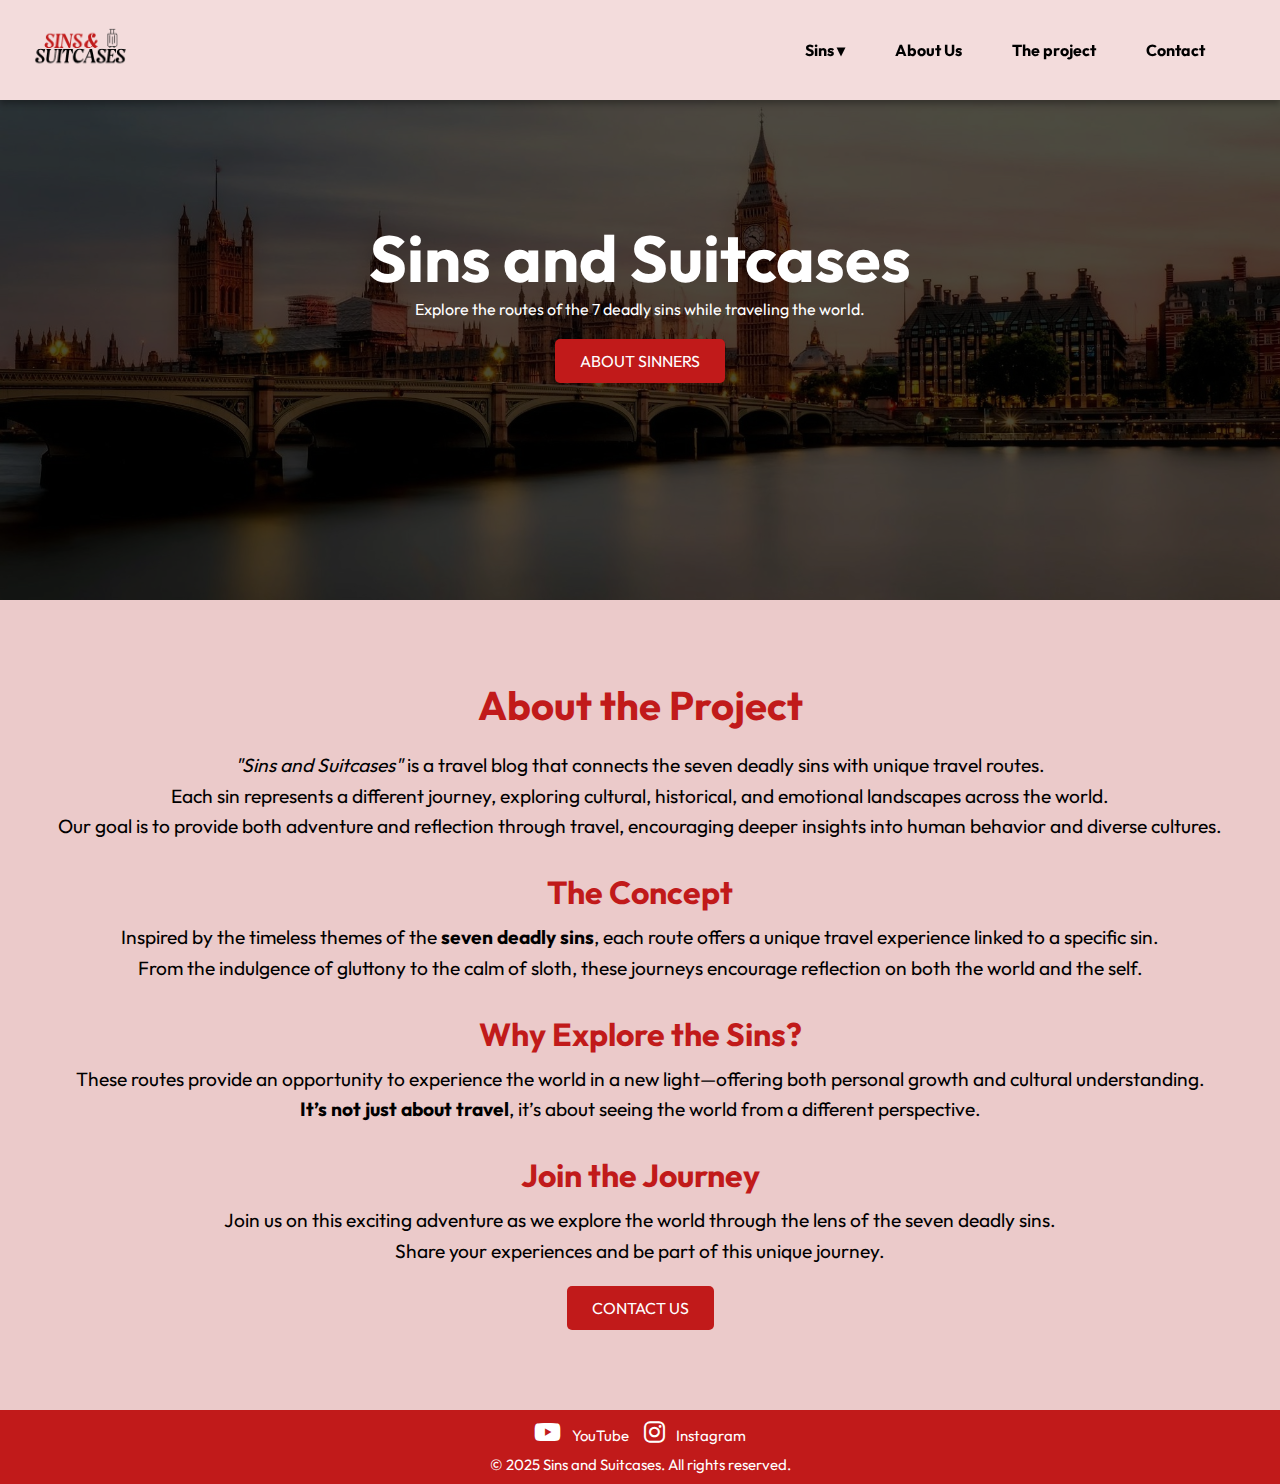
<file: Code/index.html>
<!doctype html>
<html lang="en-Us">
    <head>
        <meta charset="utf-8">
        <meta name="viewport" content="width=device-width, initial-scale=1.0">
        <title>Sins & Suitcases</title>
        <link href="style.css" rel="stylesheet" >
        <link href="https://fonts.googleapis.com/css2?family=Outfit:wght@100..900&display=swap" rel="stylesheet">
        <link href="https://cdnjs.cloudflare.com/ajax/libs/font-awesome/6.0.0-beta3/css/all.min.css" rel="stylesheet">
    </head>
    <body>  
        <header>
            <div class="logo">
                <a href="index.html">
                    <img src="img/Logo_original.png" alt="Logo Sins & Suitcases">
                </a>
            </div>
            <nav>
                <ul class="menu">
                  <li class="dropdown">
                    <a href="#">Sins ▾</a>
                    <ul class="dropdown-menu">
                      <li><a href="gluttony.html">Gluttony</a></li>
                      <li><a href="Vanity.html">Vanity</a></li>
                      <li><a href="sloth.html">Sloth</a></li>
                    </ul>
                  </li>
                  <li><a href="about.html">About Us</a></li>
                  <li><a href="#about-project" class="the-project">The project</a></li>
                  <li><a href="contact.html">Contact</a></li>
                </ul>
            </nav>
        </header>
        <!-- HERO SECTION -->
        <section class="hero">
            <div class="hero-content">
            <h1>Sins and Suitcases</h1>
            <p>
                Explore the routes of the 7 deadly sins while traveling the world.
            </p>
            <br>
            <div class="buttons">
                <a href="about.html" class="btn">About Sinners</a>
            </div>
            </div>
        </section>
        <!-- ABOUT PROJECT -->
        <section id="about-project" class="about-project">
            <div class="content">
              <h2>About the Project</h2>
              <p>
                <em>"Sins and Suitcases"</em> is a travel blog that connects the seven
                deadly sins with unique travel routes. <br>
                Each sin represents a different journey, exploring cultural,
                historical, and emotional landscapes across the world.<br>
                Our goal is to provide both adventure and reflection through travel,
                encouraging deeper insights into human behavior and diverse cultures.
              </p>

              <h3>The Concept</h3>
              <p>
                Inspired by the timeless themes of the
                <strong>seven deadly sins</strong>, each route offers a unique travel
                experience linked to a specific sin.<br>
                From the indulgence of gluttony to the calm of sloth, these journeys
                encourage reflection on both the world and the self.
              </p>

              <h3>Why Explore the Sins?</h3>
              <p>
                These routes provide an opportunity to experience the world in a new
                light—offering both personal growth and cultural understanding.<br>
                <strong>It’s not just about travel</strong>, it’s about seeing the
                world from a different perspective.
              </p>

              <h3>Join the Journey</h3>
              <p>
                Join us on this exciting adventure as we explore the world through the
                lens of the seven deadly sins. <br>
                Share your experiences and be part of this unique journey.
              </p>
              <div class="buttons">
                <a href="contact.html" class="btn">Contact Us</a>
              </div>
            </div>
        </section>
        <!-- FOOTER -->
        <footer>
            <div class="social-links">
            <a href="https://youtube.com/@SinsandSuitcases" target="_blank">
                <i class="fab fa-youtube"></i> YouTube
            </a>
            <a href="https://instagram.com/sinsandsuitcases" target="_blank">
                <i class="fab fa-instagram"></i> Instagram
            </a>
            </div>
            <p>&copy; 2025 Sins and Suitcases. All rights reserved.</p>
        </footer>

        <script src="script.js"></script>
    </body>
</html>
</file>
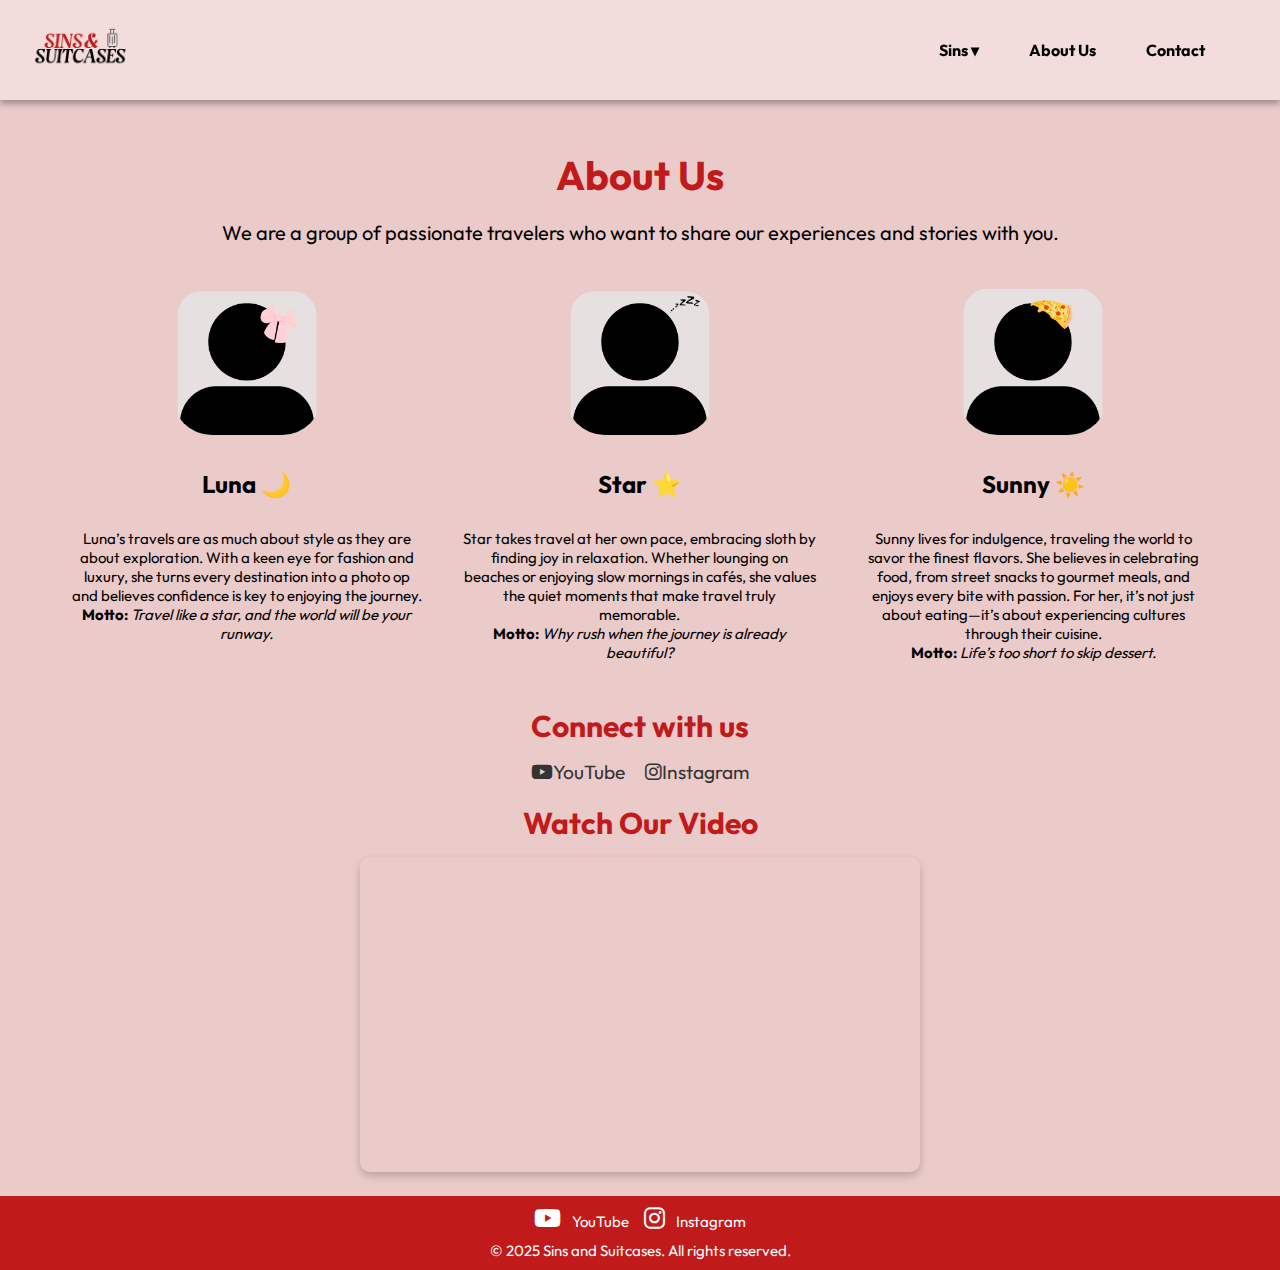
<file: Code/about.html>
<!doctype html>
<html lang="en-US">
  <head>
    <meta charset="utf-8">
    <meta name="viewport" content="width=device-width">
    <title>Sins & Suitcases | About Us</title>
    <link href="style.css" rel="stylesheet" >
    <link href="https://fonts.googleapis.com/css2?family=Outfit:wght@100..900&display=swap" rel="stylesheet">
    <link href="https://cdnjs.cloudflare.com/ajax/libs/font-awesome/6.0.0-beta3/css/all.min.css" rel="stylesheet">
  </head>
  <body class="aboutpage">
  <!-- HEADER -->
  <header>
    <div class="logo">
      <a href="index.html">
        <img src="img/Logo_original.png" alt="Logo Sins & Suitcases">
      </a>
    </div>
    <nav>
      <ul class="menu">
        <li class="dropdown">
          <a href="#">Sins ▾</a>
          <ul class="dropdown-menu">
            <li><a href="gluttony.html">Gluttony</a></li>
            <li><a href="Vanity.html">Vanity</a></li>
            <li><a href="sloth.html">Sloth</a></li>
          </ul>
        </li>
        <li><a href="about.html">About Us</a></li>
        <li><a href="contact.html">Contact</a></li>
      </ul>
    </nav>
  </header>
  <h1 class="aboutush1">About Us</h1>
  <p class="aboutusp">
    We are a group of passionate travelers who want to share our experiences and stories with you.
  </p>
  <div class="team-container">
    <!-- Membro 1: Luna -->
    <div class="team-member">
      <figure>
        <img src="img/pride.png" alt="Membro 1">
        <figcaption class="figcaption-h2">
          <h2>Luna <span class="lua">🌙</span></h2>
        </figcaption>
      </figure>
      <div class="team-member-description">
        <p>
          Luna’s travels are as much about style as they are about exploration. With a keen eye for fashion and luxury, she turns every destination into a photo op and believes confidence is key to enjoying the journey.
          <br><strong>Motto:</strong><em> Travel like a star, and the world will be your runway.</em>
        </p>
      </div>
    </div>
  
    <!-- Membro 2: Star -->
    <div class="team-member">
      <figure>
        <img src="img/sloth.png" alt="Membro 2">
        <figcaption class="figcaption-h2">
          <h2>Star <span class="estrela">⭐</span></h2>
        </figcaption>
      </figure>
      <div class="team-member-description">
        <p>
          Star takes travel at her own pace, embracing sloth by finding joy in relaxation. Whether lounging on beaches or enjoying slow mornings in cafés, she values the quiet moments that make travel truly memorable.
          <br><strong>Motto:</strong><em> Why rush when the journey is already beautiful?</em>
        </p>
      </div>
    </div>
  
    <!-- Membro 3: Sunny -->
    <div class="team-member">
      <figure>
        <img src="img/gluttony.png" alt="Membro 3">
        <figcaption class="figcaption-h2">
          <h2>Sunny <span class="sol">☀️</span></h2>
        </figcaption>
      </figure>
      <div class="team-member-description">
        <p>
          Sunny lives for indulgence, traveling the world to savor the finest flavors. She believes in celebrating food, from street snacks to gourmet meals, and enjoys every bite with passion. For her, it’s not just about eating—it’s about experiencing cultures through their cuisine.
          <br><strong>Motto:</strong><em> Life’s too short to skip dessert.</em>
        </p>
      </div>
    </div>
  </div>
  
    <!-- Redes Sociais -->
    <div class="social-media">
      <h2>Connect with us</h2>
      <div class="social-links-about">
          <a href="https://youtube.com/@SinsandSuitcases" target="_blank">
            <i class="fab fa-youtube"></i> YouTube</a>
        <a href="https://instagram.com/sinsandsuitcases" target="_blank">
            <i class="fab fa-instagram"></i> Instagram</a>
      </div>
    </div>

    <!-- Vídeo do YouTube -->
      <div class="youtube-video">
        <h2>Watch Our Video</h2>
        <iframe class="video-iframe" src="https://www.youtube.com/embed/6Q9ImaAOWkc?si=4ug0mlVPMJ5QJROg" title="YouTube video player"  allow="accelerometer; autoplay; clipboard-write; encrypted-media; gyroscope; picture-in-picture; web-share" referrerpolicy="strict-origin-when-cross-origin" allowfullscreen></iframe>
      </div>
    <!-- FOOTER -->
    <footer>
        <div class="social-links">
        <a href="https://youtube.com/@SinsandSuitcases" target="_blank">
            <i class="fab fa-youtube"></i>  YouTube
        </a>
        <a href="https://instagram.com/sinsandsuitcases" target="_blank">
            <i class="fab fa-instagram"></i>  Instagram
        </a>
        </div>
        <p>&copy; 2025 Sins and Suitcases. All rights reserved.</p>
    </footer>

  </body>
</html>
</file>
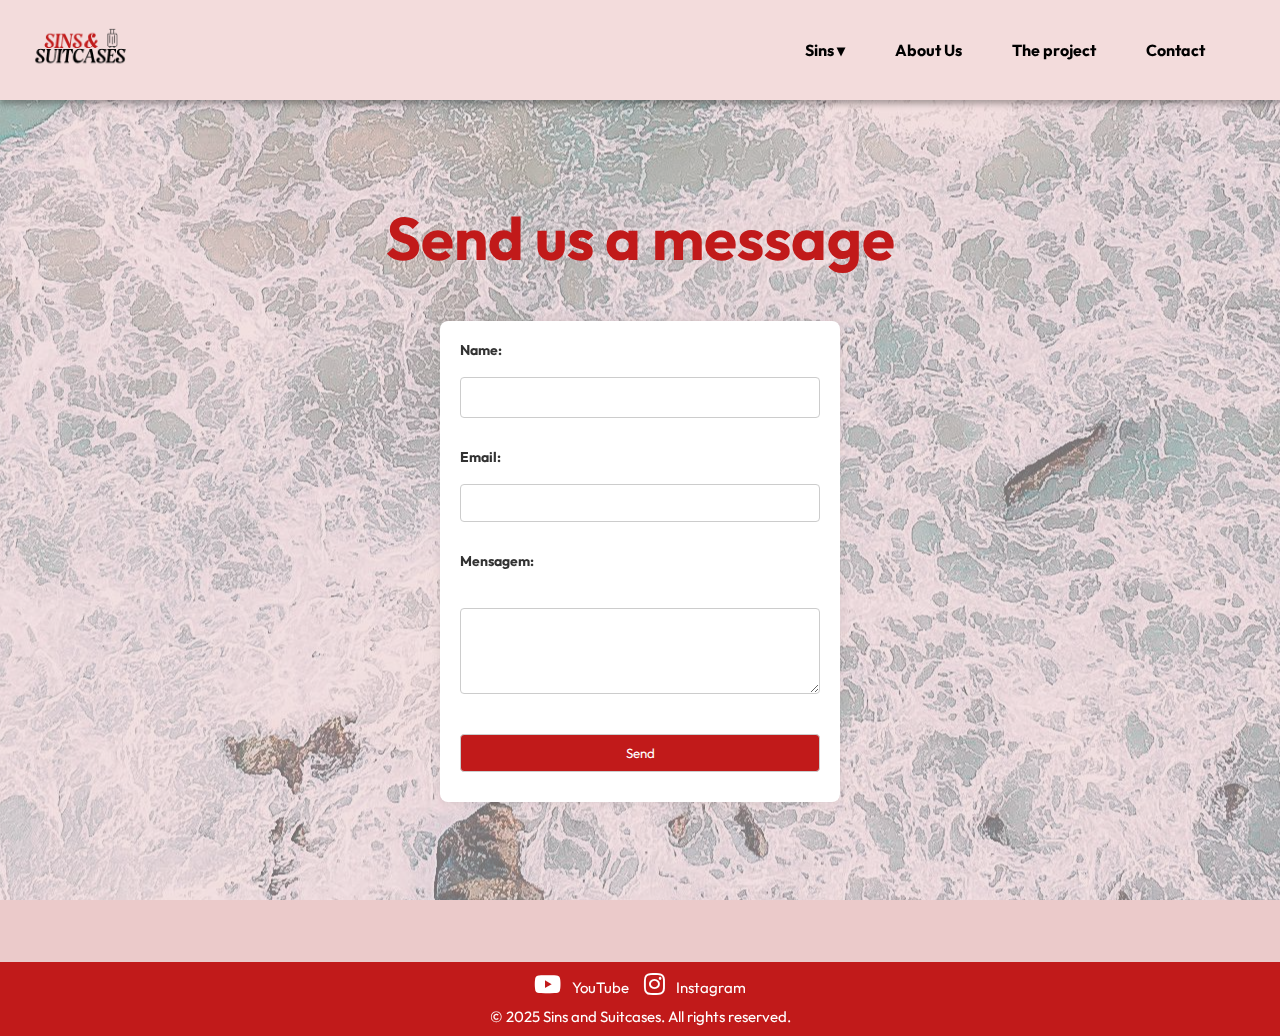
<file: Code/contact.html>
<!doctype html>
<html lang="en-Us">
  <head>
    <meta charset="utf-8">
    <meta name="viewport" content="width=device-width">
    <title>Sins & Suitcases | Contact</title>
    <link href="style.css" rel="stylesheet" >
    <link href="https://fonts.googleapis.com/css2?family=Outfit:wght@100..900&display=swap" rel="stylesheet">
    <link href="https://cdnjs.cloudflare.com/ajax/libs/font-awesome/6.0.0-beta3/css/all.min.css" rel="stylesheet">
  </head>
<body class="contactpage">
  <!-- HEADER -->
  <header>
      <div class="logo">
          <a href="index.html">
              <img src="img/Logo_original.png" alt="Logo Sins & Suitcases">
          </a>
      </div>
      <nav>
          <ul class="menu">
            <li class="dropdown">
              <a href="#">Sins ▾</a>
              <ul class="dropdown-menu">
                <li><a href="gluttony.html">Gluttony</a></li>
                <li><a href="Vanity.html">Vanity</a></li>
                <li><a href="sloth.html">Sloth</a></li>
              </ul>
            </li>
            <li><a href="about.html">About Us</a></li>
            <li><a href="#about-project" class="the-project">The project</a></li>
            <li><a href="contact.html">Contact</a></li>
          </ul>
      </nav>
  </header>
  <div class="contact-h1">
   <h1>Send us a message </h1>
  </div>
  <!-- Formulário -->
  <form id="contactForm">
      <label for="name">Name:</label>
      <input type="text" id="name" name="name" required><br>

      <label for="email">Email:</label>
      <input type="email" id="email" name="email" required><br>

      <label for="message">Mensagem:</label><br>
      <textarea id="message" name="message" rows="4" cols="50" required></textarea><br>

      <button type="submit">Send</button>
  </form>
  <!-- Pop-up de confirmação -->
  <div id="popup" class="popup">
    <div class="popup-content">
      <span class="close-btn" onclick="closePopup()">&times;</span>
      <p>Obrigada!</p>
    </div>
  </div>
  <!-- FOOTER -->
  <footer class="contact-footer">
      <div class="social-links">
      <a href="https://youtube.com/@SinsandSuitcases" target="_blank">
          <i class="fab fa-youtube"></i> YouTube
      </a>
      <a href="https://instagram.com/sinsandsuitcases" target="_blank">
          <i class="fab fa-instagram"></i> Instagram
      </a>
      </div>
      <p>&copy; 2025 Sins and Suitcases. All rights reserved.</p>
  </footer>
  <script src="script.js"></script>
    
</body>
  </html>
</file>
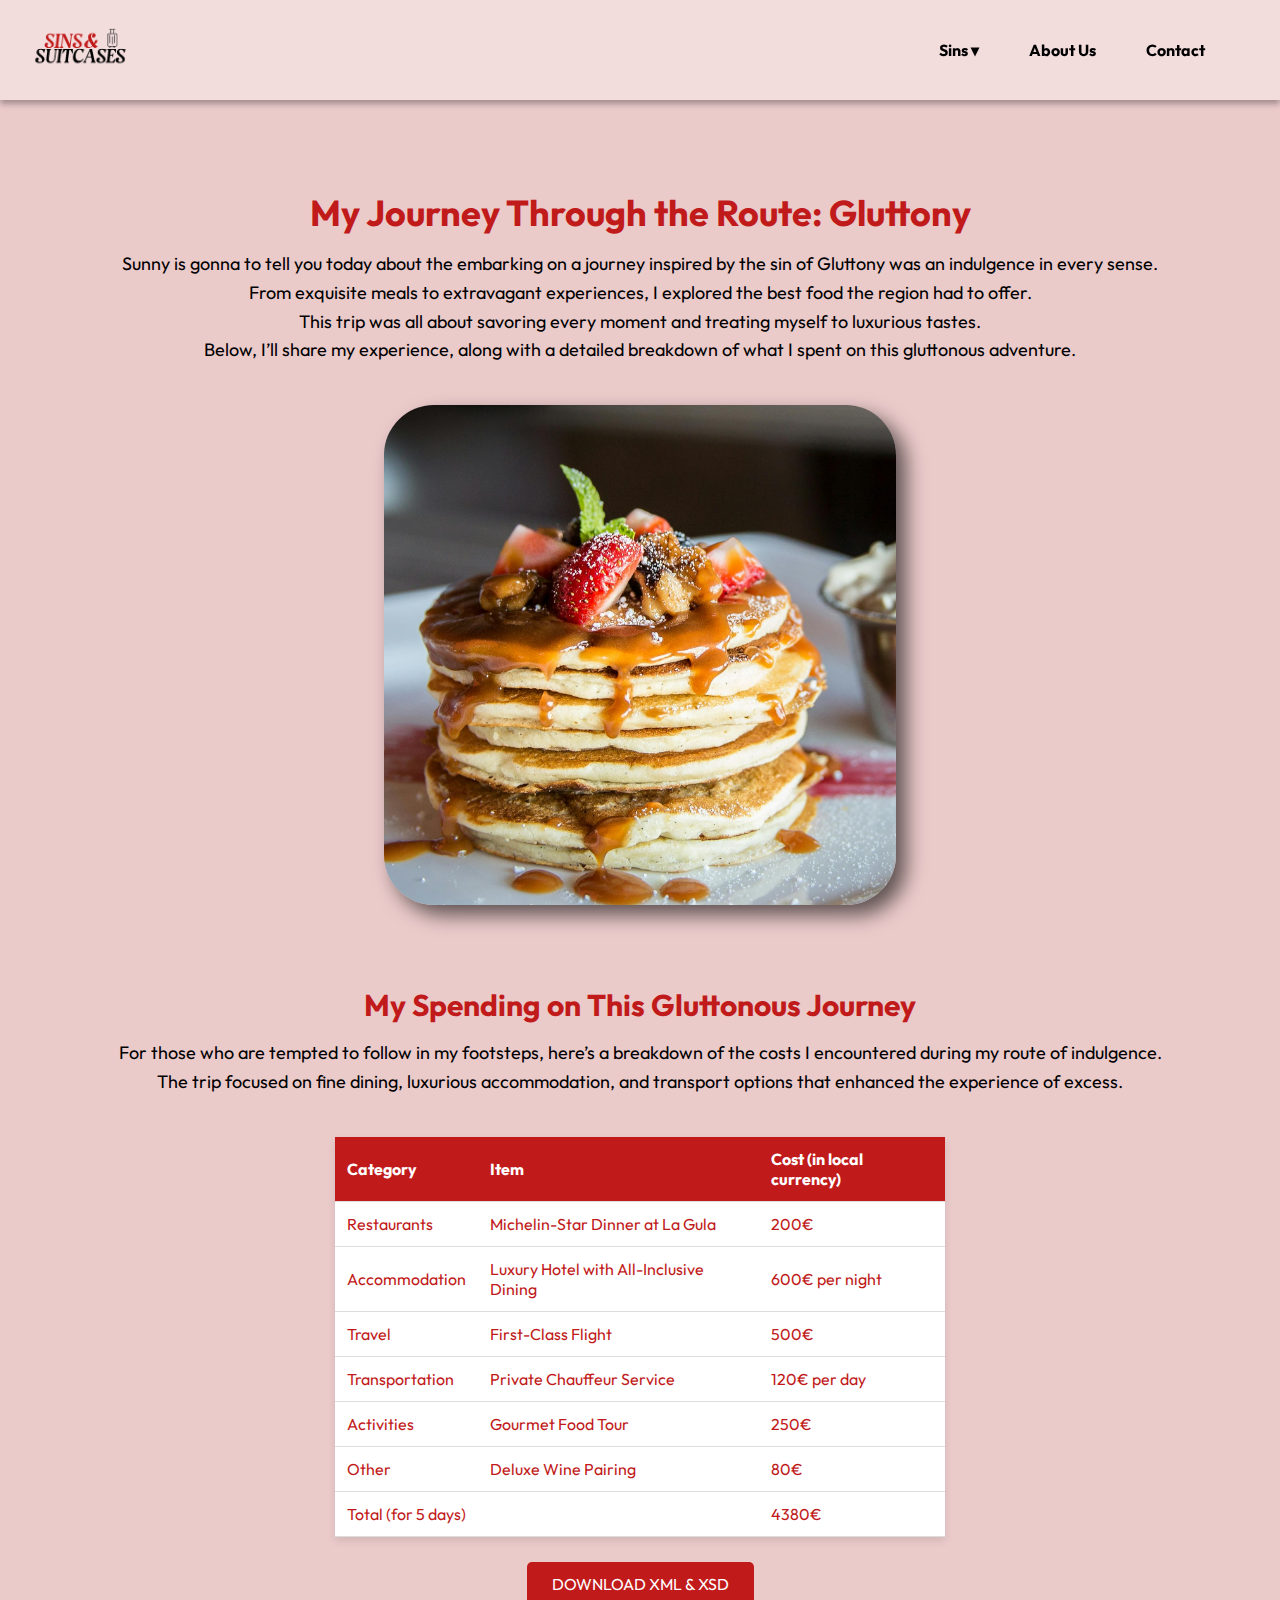
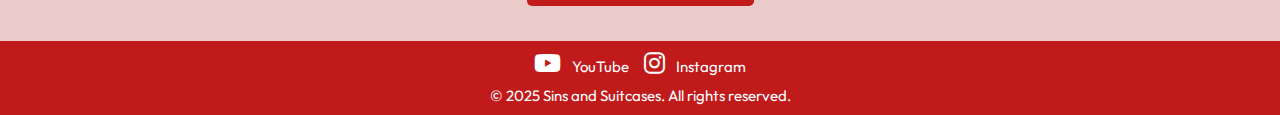
<file: Code/gluttony.html>
<!doctype html>
<html lang="en-US">
  <head>
    <meta charset="utf-8">
    <meta name="viewport" content="width=device-width">
    <title>Sins & Suitcases | Gluttony</title>
    <link href="style.css" rel="stylesheet" >
    <link href="https://fonts.googleapis.com/css2?family=Outfit:wght@100..900&display=swap" rel="stylesheet">
    <link href="https://cdnjs.cloudflare.com/ajax/libs/font-awesome/6.0.0-beta3/css/all.min.css" rel="stylesheet">
  </head>
  <body>
    <!-- HEADER -->
      <header>
        <div class="logo">
          <a href="index.html">
            <img src="img/Logo_original.png" alt="Logo Sins & Suitcases">
          </a>
        </div>
        <nav>
          <ul class="menu">
            <li class="dropdown">
              <a href="#">Sins ▾</a>
              <ul class="dropdown-menu">
                <li><a href="gluttony.html">Gluttony</a></li>
                <li><a href="Vanity.html">Vanity</a></li>
                <li><a href="sloth.html">Sloth</a></li>
              </ul>
            </li>
            <li><a href="about.html">About Us</a></li>
            <li><a href="contact.html">Contact</a></li>
          </ul>
        </nav>
      </header>
      
      <section class="route-description">
          <h2>My Journey Through the Route: Gluttony</h2>
          <p>
              Sunny is gonna to tell you today about the embarking on a journey inspired by the sin of Gluttony was an indulgence in every sense. <br> From exquisite meals to extravagant experiences, I explored the best food the region had to offer. <br> This trip was all about savoring every moment and treating myself to luxurious tastes. <br> Below, I’ll share my experience, along with a detailed breakdown of what I spent on this gluttonous adventure.
          </p>
      </section>
    <!-- CARROSEL -->
    <div class="container">
      <div class="wrapper">
          <div class="wrapper-holder">
              <img src="img/gula_01.jpg" alt="Image 1" class="slider-img">
              <img src="img/gula_02.jpg" alt="Image 2" class="slider-img">
              <img src="img/gula_03.jpg" alt="Image 3" class="slider-img">
              <img src="img/gula_04.jpg" alt="Image 4" class="slider-img">
          </div>
      </div>
    </div>
    
    <!-- Expenses Table -->
    <section class="expense-table">
        <h3>My Spending on This Gluttonous Journey</h3>
        <p>
            For those who are tempted to follow in my footsteps, here’s a breakdown of the costs I encountered during my route of indulgence. <br> The trip focused on fine dining, luxurious accommodation, and transport options that enhanced the experience of excess.
        </p>

        <table>
            <thead>
                <tr>
                    <th>Category</th>
                    <th>Item</th>
                    <th>Cost (in local currency)</th>
                </tr>
            </thead>
            <tbody>
                <tr>
                    <td>Restaurants</td>
                    <td>Michelin-Star Dinner at La Gula</td>
                    <td>200€</td>
                </tr>
                <tr>
                    <td>Accommodation</td>
                    <td>Luxury Hotel with All-Inclusive Dining</td>
                    <td>600€ per night</td>
                </tr>
                <tr>
                    <td>Travel</td>
                    <td>First-Class Flight</td>
                    <td>500€</td>
                </tr>
                <tr>
                    <td>Transportation</td>
                    <td>Private Chauffeur Service</td>
                    <td>120€ per day</td>
                </tr>
                <tr>
                    <td>Activities</td>
                    <td>Gourmet Food Tour</td>
                    <td>250€</td>
                </tr>
                <tr>
                    <td>Other</td>
                    <td>Deluxe Wine Pairing</td>
                    <td>80€</td>
                </tr>
              <tr>
                  <td colspan="2">Total (for 5 days)</td>
                  <td>4380€</td>
              </tr>
            </tbody>
        </table>
    </section>
    <!-- Button to download XML/XSD -->
        <div class="download-section">
          <a href="Gluttony.zip" class="download-btn" download="Gluttony.zip" target="_blank">Download XML & XSD</a>
        </div>
    <!-- FOOTER -->
    <footer>
      <div class="social-links">
        <a href="https://youtube.com/@SinsandSuitcases" target="_blank">
          <i class="fab fa-youtube"></i> YouTube
        </a>
        <a href="https://instagram.com/sinsandsuitcases" target="_blank">
          <i class="fab fa-instagram"></i> Instagram
        </a>
      </div>
      <p>&copy; 2025 Sins and Suitcases. All rights reserved.</p>
    </footer>
      </body>
    </html>
</file>
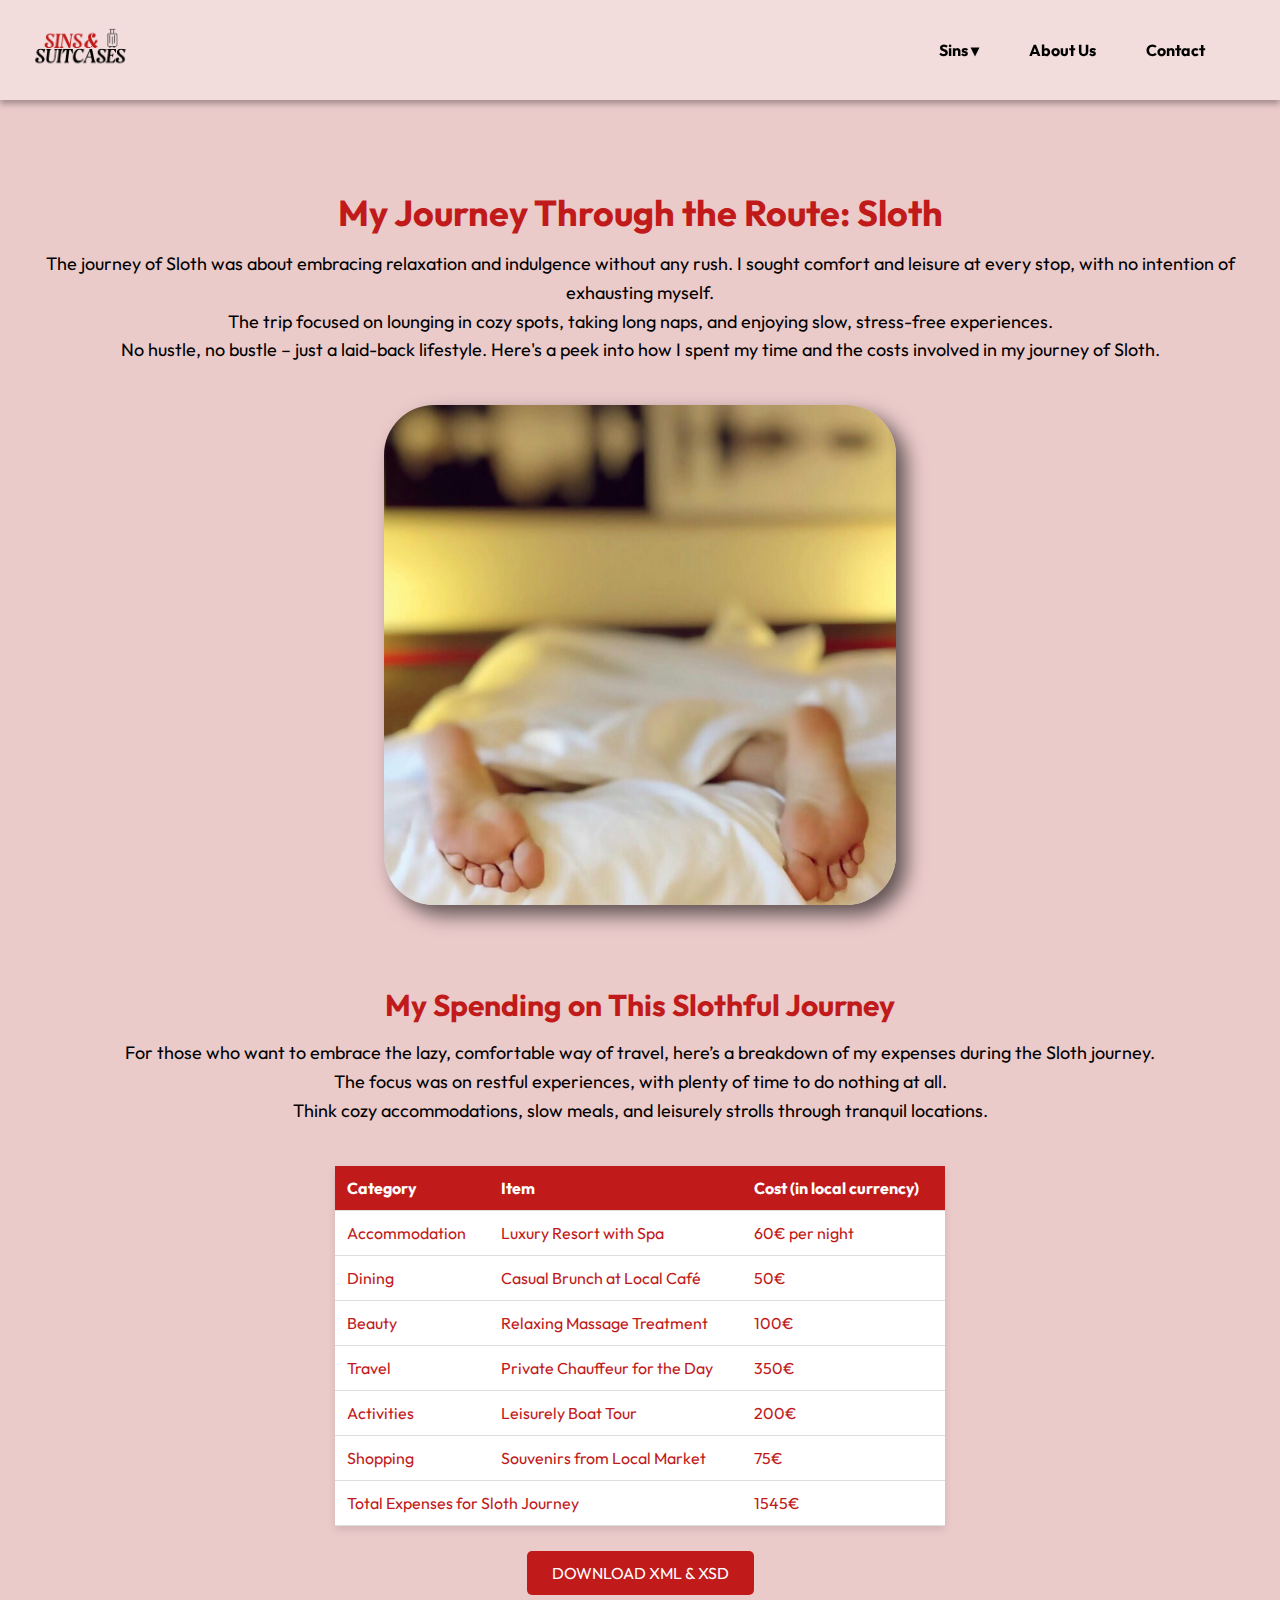
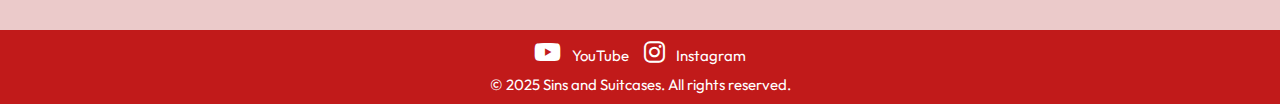
<file: Code/sloth.html>
<!doctype html>
<html lang="en-US">
  <head>
    <meta charset="utf-8">
    <meta name="viewport" content="width=device-width">
    <title>Sins & Suitcases | Sloth</title>
    <link href="style.css" rel="stylesheet" >
    <link href="https://fonts.googleapis.com/css2?family=Outfit:wght@100..900&display=swap" rel="stylesheet">
    <link href="https://cdnjs.cloudflare.com/ajax/libs/font-awesome/6.0.0-beta3/css/all.min.css" rel="stylesheet">
  </head>
  <body>
    <!-- HEADER -->
    <header>
        <div class="logo">
            <a href="index.html">
            <img src="img/Logo_original.png" alt="Logo Sins & Suitcases">
            </a>
        </div>
        <nav>
            <ul class="menu">
            <li class="dropdown">
                <a href="#">Sins ▾</a>
                <ul class="dropdown-menu">
                <li><a href="gluttony.html">Gluttony</a></li>
                <li><a href="Vanity.html">Vanity</a></li>
                <li><a href="sloth.html">Sloth</a></li>
                </ul>
            </li>
            <li><a href="about.html">About Us</a></li>
            <li><a href="contact.html">Contact</a></li>
            </ul>
        </nav>
    </header>
      <section class="route-description">
          <h2>My Journey Through the Route: Sloth</h2>
          <p>
              The journey of Sloth was about embracing relaxation and indulgence without any rush. I sought comfort and leisure at every stop, with no intention of exhausting myself. <br> The trip focused on lounging in cozy spots, taking long naps, and enjoying slow, stress-free experiences. <br> No hustle, no bustle – just a laid-back lifestyle. Here's a peek into how I spent my time and the costs involved in my journey of Sloth.
          </p>
      </section>
    <div class="container">
        <div class="wrapper">
            <div class="wrapper-holder">
                <img src="img/sloth_01.jpg" alt="Image 1" class="slider-img">
                <img src="img/sloth_02.jpg" alt="Image 2" class="slider-img">
                <img src="img/sloth_03.jpg" alt="Image 3" class="slider-img">
                <img src="img/sloth_04.jpg" alt="Image 4" class="slider-img">
            </div>
        </div>
    </div>
    <section class="expense-table">
        <h3>My Spending on This Slothful Journey</h3>
        <p>
            For those who want to embrace the lazy, comfortable way of travel, here’s a breakdown of my expenses during the Sloth journey. <br> The focus was on restful experiences, with plenty of time to do nothing at all. <br> Think cozy accommodations, slow meals, and leisurely strolls through tranquil locations.
        </p>

        <table>
            <thead>
                <tr>
                    <th>Category</th>
                    <th>Item</th>
                    <th>Cost (in local currency)</th>
                </tr>
            </thead>
            <tbody>
                <tr>
                    <td>Accommodation</td>
                    <td>Luxury Resort with Spa</td>
                    <td>60€ per night</td>
                </tr>
                <tr>
                    <td>Dining</td>
                    <td>Casual Brunch at Local Café</td>
                    <td>50€</td>
                </tr>
                <tr>
                    <td>Beauty</td>
                    <td>Relaxing Massage Treatment</td>
                    <td>100€</td>
                </tr>
                <tr>
                    <td>Travel</td>
                    <td>Private Chauffeur for the Day</td>
                    <td>350€</td>
                </tr>
                <tr>
                    <td>Activities</td>
                    <td>Leisurely Boat Tour</td>
                    <td>200€</td>
                </tr>
                <tr>
                    <td>Shopping</td>
                    <td>Souvenirs from Local Market</td>
                    <td>75€</td>
                </tr>
                <tr>
                    <td colspan="2">Total Expenses for Sloth Journey</td>
                    <td>1545€</td>
                </tr>
            </tbody>
        </table>
    </section>
      <div class="download-section">
        <a href="Sloth.zip" class="download-btn" download="Sloth.zip" target="_blank">Download XML & XSD</a>
      </div>
    <footer>
        <div class="social-links">
          <a href="https://youtube.com/@SinsandSuitcases" target="_blank">
            <i class="fab fa-youtube"></i> YouTube
          </a>
          <a href="https://instagram.com/sinsandsuitcases" target="_blank">
            <i class="fab fa-instagram"></i> Instagram
          </a>
        </div>
        <p>&copy; 2025 Sins and Suitcases. All rights reserved.</p>
      </footer>
  </body>
</html>
</file>
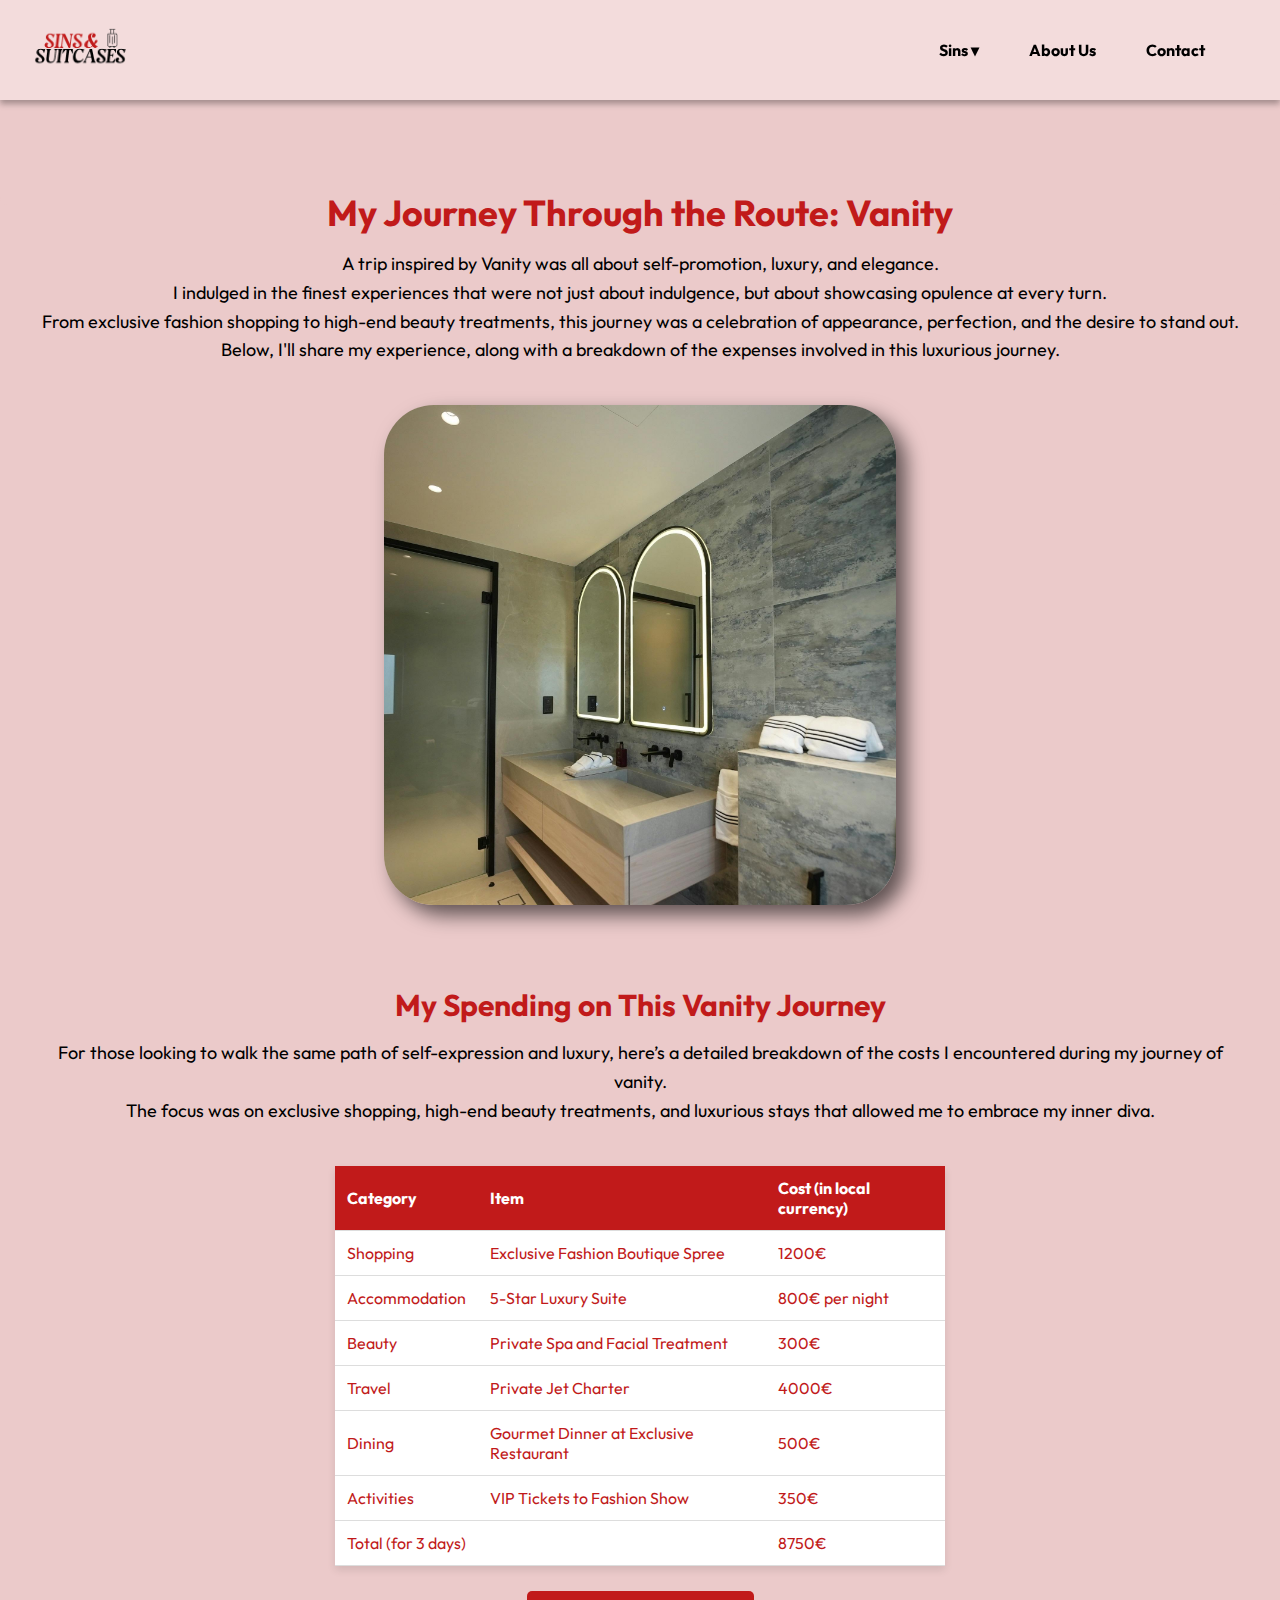
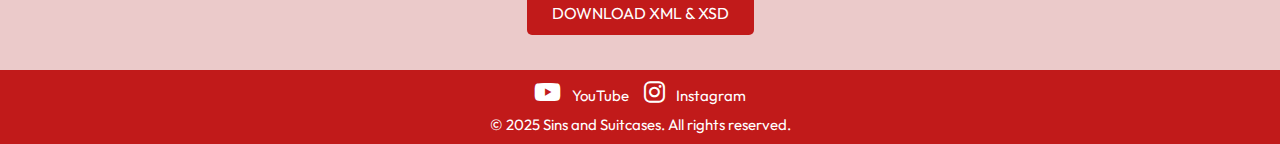
<file: Code/Vanity.html>
<!doctype html>
<html lang="en-US">
  <head>
    <meta charset="utf-8">
    <meta name="viewport" content="width=device-width">
    <title>Sins & Suitcases | Vanity</title>
    <link href="style.css" rel="stylesheet" >
    <link href="https://fonts.googleapis.com/css2?family=Outfit:wght@100..900&display=swap" rel="stylesheet">
    <link href="https://cdnjs.cloudflare.com/ajax/libs/font-awesome/6.0.0-beta3/css/all.min.css" rel="stylesheet">
  </head>
  <body>
    <!-- HEADER -->
    <header>
      <div class="logo">
        <a href="index.html">
          <img src="img/Logo_original.png" alt="Logo Sins & Suitcases">
        </a>
      </div>
      <nav>
        <ul class="menu">
          <li class="dropdown">
            <a href="#">Sins ▾</a>
            <ul class="dropdown-menu">
              <li><a href="gluttony.html">Gluttony</a></li>
              <li><a href="Vanity.html">Vanity</a></li>
              <li><a href="sloth.html">Sloth</a></li>
            </ul>
          </li>
          <li><a href="about.html">About Us</a></li>
          <li><a href="contact.html">Contact</a></li>
        </ul>
      </nav>
    </header>
    <!-- Route Description Section -->
    <section class="route-description">
      <h2>My Journey Through the Route: Vanity</h2>
      <p>
        A trip inspired by Vanity was all about self-promotion, luxury, and
        elegance. <br> I indulged in the finest experiences that were not just about
        indulgence, but about showcasing opulence at every turn. <br> From exclusive
        fashion shopping to high-end beauty treatments, this journey was a
        celebration of appearance, perfection, and the desire to stand out. <br>
        Below, I'll share my experience, along with a breakdown of the expenses
        involved in this luxurious journey.
      </p>
    </section>
    <!-- CARROSEL -->
    <div class="container">
      <div class="wrapper">
        <div class="wrapper-holder">
          <img src="img/vaidade_01.jpg" alt="Image 1" class="slider-img">
          <img src="img/vaidade_02.jpg" alt="Image 2" class="slider-img">
          <img src="img/vaidade_03.jpg" alt="Image 3" class="slider-img">
          <img src="img/vaidade_04.jpg" alt="Image 4" class="slider-img">
        </div>
      </div>
    </div>
   
    <!-- Expenses Table -->
    <section class="expense-table">
      <h3>My Spending on This Vanity Journey</h3>
      <p>
        For those looking to walk the same path of self-expression and luxury,
        here’s a detailed breakdown of the costs I encountered during my journey
        of vanity. <br> The focus was on exclusive shopping, high-end beauty
        treatments, and luxurious stays that allowed me to embrace my inner
        diva.
      </p>

      <table>
        <thead>
          <tr>
            <th>Category</th>
            <th>Item</th>
            <th>Cost (in local currency)</th>
          </tr>
        </thead>
        <tbody>
          <tr>
            <td>Shopping</td>
            <td>Exclusive Fashion Boutique Spree</td>
            <td>1200€</td>
          </tr>
          <tr>
            <td>Accommodation</td>
            <td>5-Star Luxury Suite</td>
            <td>800€ per night</td>
          </tr>
          <tr>
            <td>Beauty</td>
            <td>Private Spa and Facial Treatment</td>
            <td>300€</td>
          </tr>
          <tr>
            <td>Travel</td>
            <td>Private Jet Charter</td>
            <td>4000€</td>
          </tr>
          <tr>
            <td>Dining</td>
            <td>Gourmet Dinner at Exclusive Restaurant</td>
            <td>500€</td>
          </tr>
          <tr>
            <td>Activities</td>
            <td>VIP Tickets to Fashion Show</td>
            <td>350€</td>
          </tr>
          <tr>
            <td colspan="2">Total (for 3 days)</td>
            <td>8750€</td>
          </tr>
        </tbody>
      </table>
    </section>
    <!-- Button to download XML/XSD -->
    <div class="download-section">
      <a href="Vanity.zip" class="download-btn" download="Vanity.zip" target="_blank">Download XML & XSD</a>
    </div>
    <footer>
      <div class="social-links">
        <a href="https://youtube.com/@SinsandSuitcases" target="_blank">
          <i class="fab fa-youtube"></i> YouTube
        </a>
        <a href="https://instagram.com/sinsandsuitcases" target="_blank">
          <i class="fab fa-instagram"></i> Instagram
        </a>
      </div>
      <p>&copy; 2025 Sins and Suitcases. All rights reserved.</p>
    </footer>
  </body>
</html>
</file>
<file: Code/style.css>
@import url('https://fonts.googleapis.com/css2?family=Outfit:wght@100..900&display=swap');
/* Definição da página inteira */
* {
  margin: 0;
  padding: 0;
  font-family: 'Outfit', sans-serif;
  box-sizing: border-box;
}
/*Fim*/
/* HEADER */
header {
  display: flex;
  align-items: center;
  justify-content: space-between;
  margin-right: 100px;
  background-color: #F3DCDC;
  padding: 0px 20px;
  box-shadow: 0px 4px 6px rgba(0, 0, 0, 0.3);
  position: fixed;
  top: 0;
  width: 100%;
  z-index: 1000;
}
/*fim*/
/* Definição */
body {
  background-repeat: no-repeat;
  background-attachment: fixed;
  background-size: cover;
  background-color: #ebcaca;
}
/* Fim */
/* INDEX.HTML */
/* LOGO */
.logo {
  position: relative;
  display: flex;
  align-items: center;
  justify-content: center;
  height: auto;
  overflow: visible;
}
.logo img {
  width: 100%;
  max-width: 120px;
  height: auto;
}
.logo:hover {
    transform: scale(1.1); 
}
/* MENU */
.menu {
  list-style: none;
  display: flex;
  gap: 20px;
  padding: 40px;
  flex-wrap: wrap;
  justify-content: center;
}
.menu>li {
  position: relative;
}
.menu a {
  text-decoration: none;
  color: black;
  font-weight: bold;
  padding: 10px 15px;
  transition: background-color 0.3s, color 0.3s;
  border-radius: 5px;
  font-size: 16px;
}
.menu a:hover {
  color: #c11a1a;
}
/* MENU - DROPDOWN */
.dropdown-menu {
  display: none;
  position: absolute;
  top: 100%;
  left: 0;
  background-color: #F3DCDC;
  list-style: none;
  padding: 20px 0px;
  margin: 0;
  border-radius: 20px;
  box-shadow: 0px 4px 6px rgba(0, 0, 0, 0.3);
  min-width: 100px;
  z-index: 10;
}
.dropdown-menu li {
  padding: 0;
}
.dropdown-menu a {
  padding: 10px 20px;
  display: block;
  white-space: nowrap;
  font-weight: normal;
  border-radius: 10px;
}
.dropdown-menu a:hover {
  background-color: #c11a1a;
  color: white;
  border-radius: 10px;
}
.dropdown:hover .dropdown-menu {
  display: block;
}
/*fim*/
.main-container {
  flex: 1;
  display: flex;
  flex-direction: column;
}
/* RODAPÉ */
footer {
  margin-top: auto;
  background-color: #c11a1a;
  color: #fff;
  padding: 5px 0px;
  text-align: center;
}
footer .social-links {
  display: flex;
  justify-content: center;
  gap: 15px;
  margin-bottom: 10px;
}
footer .social-links a {
  text-decoration: none;
  color: #fff;
  font-size: 15px;
  transition: color 0.3s ease;
  margin-top: 5px;
}
footer .social-links a:hover {
  color: #ebcaca;
}
footer p {
  margin-top: 10px;
  font-size: 15px;
  margin-bottom: 5px;
}
/*fim*/
/* HERO SECTION */
.hero {
  background-image: url('img/background.jpg');
  background-repeat: no-repeat;
  background-size: cover;
  background-position: center;
  background-color: rgba(0, 0, 0, 0.7);
  background-blend-mode: overlay;
  color: white;
  text-align: center;
  padding: 80px 20px;
  min-height: 600px;
  justify-content: center;
  align-items: center;
  display: flex;
}
.hero-content h1 {
  font-size: 65px;
}
.hero-content p {
  font-size: 16px;
}
/*fim*/
.buttons {
  display: flex;
  justify-content: center;
  gap: 20px;
}
.btn {
  background-color: #c11a1a;
  color: white;
  padding: 12px 25px;
  text-decoration: none;
  border-radius: 5px;
  transition: background-color 0.3s;
  text-transform: uppercase;
}
.btn:hover {
  background-color: #ebcaca;
  color: black;
}
/* ABOUT THE PROJECT SECTION */
#about-project {
  background-color: #ebcaca;
  padding: 80px 20px;
  position: relative;
  min-height: 600px;
  text-align: center;
}
#about-project h2 {
  font-size: 2.5rem;
  margin-bottom: 20px;
  color: #c11a1a;
}
#about-project h3 {
  font-size: 2rem;
  margin-top: 30px;
  margin-bottom: 10px;
  color: #c11a1a;
}
#about-project p {
  font-size: 1.2rem;
  color: black;
  line-height: 1.6;
  margin-bottom: 20px;
}
/* FIM INDEX.HTML */
/* PÁGINA CONTACTO */
body.contactpage::before {
  content: "";
  position: fixed;
  top: 0;
  left: 0;
  width: 100%;
  height: 100%;
  background-image: url(img/fundo.jpg);
  background-position: center;
  background-attachment: fixed; 
  opacity: 50%;
  z-index: -2;
}
.contact-h1 {
  font-size: 30px;
  color: #c11a1a;
  margin-top: 200px;
  margin-bottom: 50px;
  text-align: center;
}
form {
  display: flex;
  flex-direction: column;
  width: 100%;
  margin: 150px auto 0;
  background-color: #fff;
  max-width: 400px;
  padding: 20px;
  border-radius: 8px;
  box-shadow: 0 0 10px rgba(0, 0, 0, 0.1);
  position: relative;
  margin-bottom: 160px;
  margin-top: -5px;
}
form label {
  margin-bottom: 8px;
  font-size: 14px;
  font-weight: bold;
  color: #333;
}
input[type="text"] {
  font-size: 15px;
  width: 100%;
  padding: 10px;
  margin: 10px 0;
  border-radius: 4px;
  border: 1px solid #ccc;
}
input, textarea, button {
  width: 100%;
  padding: 10px;
  margin: 10px 0;
  flex-direction: column;
  display: flex;
  border-radius: 4px;
  border: 1px solid #ccc;
  gap: 15px;
}
button {
  background-color: #c11a1a;
  color: white;
  cursor: pointer;
}
button:hover {
  background-color: #c11a1a;
}
/* POP-UP */
.popup {
  display: none;
  position: fixed;
  left: 0;
  top: 0;
  width: 100%;
  height: 100%;
  background-color: rgba(0, 0, 0, 0.5);
  justify-content: center;
  align-items: center;
}
.popup-content {
  position: relative;
  background-color: white;
  padding: 20px;
  border-radius: 8px;
  text-align: center;
  width: 300px;
}
.close-btn {
  font-size: 20px;
  color: #aaa;
  position: absolute;
  top: 10px;
  right: 10px;
  cursor: pointer;
}
.close-btn:hover {
  color: black;
}
/* FIM PÁGINA CONTACTO */
/* PÁGINAS PECADOS */
/* SLIDER */
.container {
  position: relative;
}
.container .wrapper {
  width: 40%;
  height: 500px;
  box-shadow: 10px 10px 20px rgba(0, 0, 0, 0.6);
  margin: 12% auto 4%; 
  overflow: hidden;
  border-radius: 50px;
  margin-top: 200px;
}
.container .wrapper-holder {
  display: flex;
  height: 100%;
  width: 100%;
  animation: slider 20s ease-in-out infinite alternate;
}
.container .slider-img {
  width: 100%; 
  height: 110%; 
  object-fit: cover;
}
@keyframes slider {
  0%, 90%, 100% {
    transform: translateX(0%);
  }
  10%, 20% {
    transform: translateX(-100%);
  }
  30%, 40% {
    transform: translateX(-200%);
  }
  50%, 60%, 70%, 80% {
    transform: translateX(-300%);
  }
}
/* Route Description Section */
.route-description {
  padding: 40px;
  background-color: #ebcaca;
  margin: 100px 0;
  border-radius: 8px;
}
.route-description h2 {
  font-size: 36px;
  color: #c11a1a;
  margin-bottom: 15px;
  text-align: center;
  text-shadow: 20px solid black;
  margin-top: 50px;
}
.route-description p {
  font-size: 18px;
  line-height: 1.6;
  color: black;
  text-align: center;
  margin-bottom: -200px;
}
/* Expense Table Section */
.expense-table {
  padding: 30px;
  background-color: #ebcaca;
  margin: 20px 0;
  


}
.expense-table h3 {
  font-size: 30px;
  color: #c11a1a;
  margin-bottom: 15px;
  text-align: center;
 
}
.expense-table p {
  font-size: 18px;
  line-height: 1.6;
  color: black;
  margin-bottom: 40px;
  text-align: center;
}
table {
  width: 50%;
  border-collapse: collapse;
  font-size: 16px;
  box-shadow: 0px 4px 8px rgba(0, 0, 0, 0.1);
  margin: 0 auto;
  
}
table th, table td {
  padding: 12px;
  text-align: left;
  border-bottom: 1px solid #ddd;
}
table th {
  background-color: #c11a1a;
  font-weight: bold;
  color: white;
}
table td {
  color: #c11a1a;
  background-color: white;
  text-align: c;
}
table td:hover {
  background-color: #c11a1a;
  color: white;
}
/* Download Button */
.download-section {
  text-align: center;
  margin-top: -30px;
  margin-bottom: 30px;
}
.download-btn {
  display: inline-block;
  background-color: #c11a1a;
  color: white;
  padding: 12px 25px;
  text-decoration: none;
  border-radius: 5px;
  font-size: 16px;
  text-transform: uppercase;
  transition: background-color 0.3s;
  margin: 5px;
}
.download-btn:hover {
  background-color: #ebcaca;
  color: black;
}
/* FIM PÁGINAS PECADOS */
/* ABOUT US*/
.team-container {
  display: flex;
  justify-content: center;
  gap: 0px;
  margin-top: 50px;
  margin-left: 50px;
  margin-right: 50px;
}
.figcaption-h2 {
  margin-top: 90px;
}
.team-member {
  text-align: center;
  flex: 1;
}
.team-member img {
  width: 30px;
  height: auto;
  border-radius: 8px;
  scale: 500%;
  margin-top: 50px;
}
.aboutush1 {
  text-align: center;
  color: #c11a1a;
  font-size: 40px;
  margin-top: 150px;
  margin-bottom: 20px;
}
.aboutusp {
  text-align: center;
  color: black;
  font-size: 20px;
}
.team-member-description {
  text-align: center;
  font-size: 15px;
  margin-left: 10px;
  margin-right: 10px;
  margin-top: 20px;
  background-color: #ebcaca;
  padding: 10px;
  margin-bottom: 15px;
}
/* REDES SOCIAIS */
.social-media {
  text-align: center;
  margin: 20px 0;
}
.social-media h2 {
  color: #c11a1a;
  margin-bottom: 15px;
  font-size: 30px;
}
.social-links-about {
  display: flex;
  justify-content: center;
  gap: 20px; 
}
.social-links-about a {
  display: flex;
  align-items: center;
  font-size: 1.2rem;
  text-decoration: none;
  color: #333; 
  transition: color 0.3s ease, transform 0.3s ease;
}
.social-links-about a:hover {
  color: #c11a1a; 
  transform: scale(1.1); 
}
/* ICONES */
.social-links i {
  margin-right: 8px; 
  font-size: 24px;
}
/* Vídeo do YouTube */
.youtube-video {
  text-align: center;
  margin: 20px 0;
}
.youtube-video .video-iframe {
  width: 100%;       
  max-width: 560px;   
  height: 315px;     
  border-radius: 10px; 
  border: none;      
  box-shadow: 0 4px 8px rgba(0, 0, 0, 0.2); 
}
.youtube-video h2 {
  color: #c11a1a;
  margin-bottom: 15px;
  font-size: 30px;
}
/* FIM DO ABOUT US*/


/* RESPONIVIDADE */
@media (max-width: 768px) {
  /* MENU */
  .logo {
    margin-left: -15px;
    scale: 80%;
  }
  .menu {
      display: flex;
      gap: 10px; /* Reduz o espaço entre os itens */
      padding: 10px;
      justify-content: space-between; 
      flex-wrap: nowrap;
      height: 70px;
    }
  .menu > li {
       margin-top: 10px;
      display: inline-block;
    }
  .menu a {
      font-size: 12px; 
      padding: 8px 10px;
    }
  .dropdown-menu {
      width: 100%;
      display: none;
    }
  .dropdown-menu a {
      padding: 10px 15px;
      font-weight: normal;
      border-radius: 5px;
    }
  .dropdown > a:focus + .dropdown-menu, .dropdown-menu:focus {
      display: block;
    }
  .the-project{
     display: none;
   }
  /* PECADOS */
  .route-description {
    padding: 20px;
    margin: 50px 0;
  }
  .route-description h2 {
    font-size: 28px;
  }
  .route-description p {
    font-size: 16px;
    text-align: center;
    margin-bottom: -150px; 
  }
  .expense-table {
    width: 90%;
    margin: 20px auto;
    padding: 20px;
  }
  .expense-table h3 {
    font-size: 24px;
  }
  .expense-table p {
    font-size: 16px;
    margin-bottom: 30px;
  }
  table {
    width: 100%; 
    margin-left: 0; 
  }
  table th, table td {
    font-size: 14px; 
    padding: 10px;
  }
  .download-section {
    margin-top: 20px;
  }
  .download-btn {
    padding: 10px 20px;
    font-size: 14px;
  }
   /* ABOUT US */
  .team-container {
    flex-direction: column;
    align-items: center;
  }
  .team-member {
    max-width: 90%;
    margin: 15px 0;
  }
  .aboutush1 {
    font-size: 28px;
  }
  .aboutusp {
    font-size: 16px;
    padding: 0 20px;
  }
  .team-member-description {
    font-size: 14px;
  }
  .aboutush1 {
    font-size: 24px;
    }
  .aboutusp {
    font-size: 14px;
    }
  .figcaption-h2 h2 {
    font-size: 20px;
    }
  .team-member img {
    width: 10%;
    }
  .container {
          margin-top: 170px; 
      }
  .social-links-about {
      flex-direction: column;
      gap: 15px; 
      align-items: center;
    
    }
  .social-links-about a {
      font-size: 16px; 
    }
  .youtube-video .video-iframe {
      width: 90%; 
      height: auto; 
    }
  /* CONTACT */
  .contact-h1 {
    margin-top: 140px;
    margin-bottom: 80px;
    font-size: 20px;
  }
  form {
    padding: 10px;
    width: 320px;
    margin-top: -25px;
    margin-bottom: 150px;
  }
  form button {
    font-size: 15px;
  }
  .popup-content {
    width: 80%;
    padding: 15px;
  }

  
  }
</file>
